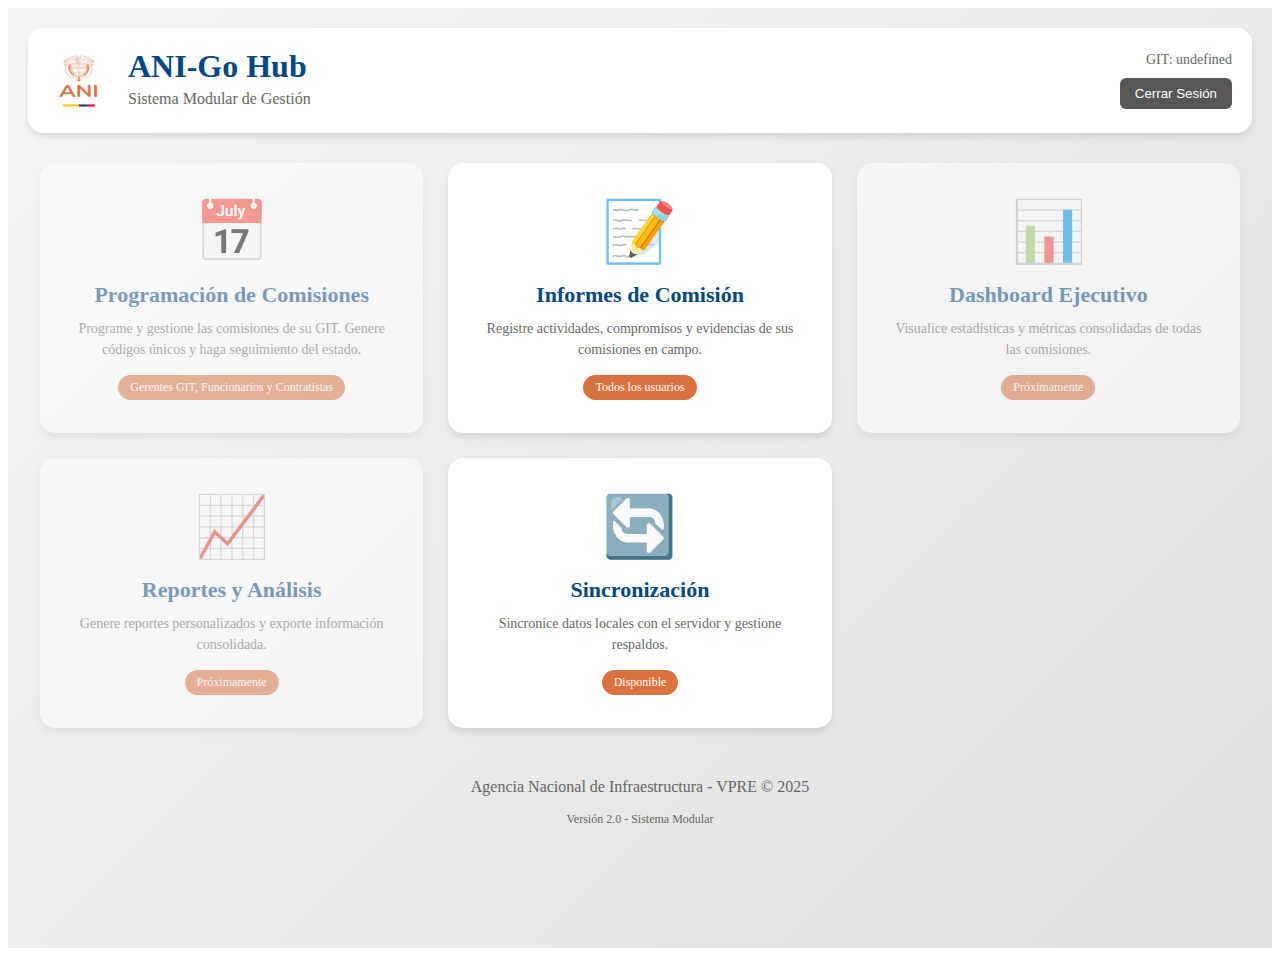
<file: hub.html>
<!DOCTYPE html>
<html lang="es">
<head>
    <title>ANI-Go Hub - Sistema Modular</title>
    <style>
        .hub-container {
            min-height: 100vh;
            background: linear-gradient(135deg, #f5f5f5 0%, #e0e0e0 100%);
            padding: 20px;
        }
        
        .hub-header {
            background: white;
            border-radius: 15px;
            padding: 20px;
            margin-bottom: 30px;
            box-shadow: 0 4px 6px rgba(0,0,0,0.1);
        }
        
        .modules-grid {
            display: grid;
            grid-template-columns: repeat(auto-fit, minmax(300px, 1fr));
            gap: 25px;
            max-width: 1200px;
            margin: 0 auto;
        }
        
        .module-card {
            background: white;
            border-radius: 15px;
            padding: 30px;
            text-align: center;
            cursor: pointer;
            transition: all 0.3s;
            box-shadow: 0 4px 6px rgba(0,0,0,0.1);
            border: 3px solid transparent;
        }
        
        .module-card:hover {
            transform: translateY(-5px);
            box-shadow: 0 8px 15px rgba(0,0,0,0.2);
            border-color: #da723f;
        }
        
        .module-icon {
            font-size: 60px;
            margin-bottom: 15px;
        }
        
        .module-title {
            font-size: 22px;
            font-weight: bold;
            color: #004884;
            margin-bottom: 10px;
        }
        
        .module-description {
            color: #666;
            font-size: 14px;
            line-height: 1.5;
        }
        
        .module-badge {
            background: #da723f;
            color: white;
            padding: 5px 12px;
            border-radius: 20px;
            font-size: 12px;
            margin-top: 15px;
            display: inline-block;
        }
    </style>
</head>
<body>
    <div class="hub-container">
        <!-- Header con info del usuario -->
        <div class="hub-header">
            <div style="display: flex; justify-content: space-between; align-items: center;">
                <div style="display: flex; align-items: center; gap: 20px;">
                    <img src="icons/icon-512.png" alt="ANI" style="width: 60px; height: 60px;">
                    <div>
                        <h1 style="color: #004884; margin: 0;">ANI-Go Hub</h1>
                        <p style="color: #666; margin: 5px 0;">Sistema Modular de Gestión</p>
                    </div>
                </div>
                <div style="text-align: right;">
                    <div style="color: #004884; font-weight: bold;" id="userName">LEON ALEJANDRO ORTEGA</div>
                    <div style="color: #666; font-size: 14px;" id="userGit">GIT: SuperAdmin</div>
                    <button onclick="logout()" style="margin-top: 10px; background: #575756; color: white; border: none; padding: 8px 15px; border-radius: 6px; cursor: pointer;">
                        Cerrar Sesión
                    </button>
                </div>
            </div>
        </div>

        <!-- Grid de módulos -->
        <div class="modules-grid">
            <!-- Módulo 1: Programación de Comisiones -->
            <div class="module-card" onclick="abrirModulo('comisiones')" id="modComisiones">
                <div class="module-icon">📅</div>
                <div class="module-title">Programación de Comisiones</div>
                <div class="module-description">
                    Programe y gestione las comisiones de su GIT. 
                    Genere códigos únicos y haga seguimiento del estado.
                </div>
                <div class="module-badge">Gerentes GIT, Funcionarios y Contratistas</div>
            </div>

            <!-- Módulo 2: Informes de Comisión -->
            <div class="module-card" onclick="abrirModulo('informes')">
                <div class="module-icon">📝</div>
                <div class="module-title">Informes de Comisión</div>
                <div class="module-description">
                    Registre actividades, compromisos y evidencias 
                    de sus comisiones en campo.
                </div>
                <div class="module-badge">Todos los usuarios</div>
            </div>

            <!-- Módulo de Aprobación de Comisiones -->
<div class="module-card" onclick="abrirModulo('aprobaciones')" id="modAprobaciones" style="display: none;">
    <div class="module-icon">✅</div>
    <div class="module-title">Aprobación de Comisiones</div>
    <div class="module-description">
        Apruebe o rechace solicitudes de comisión. 
        Gestione el flujo de aprobación.
    </div>
    <div class="module-badge">Supervisores y Validadores</div>
</div>

            <!-- Módulo 3: Dashboard (Futuro) -->
            <div class="module-card" onclick="abrirModulo('dashboard')" style="opacity: 0.5; cursor: not-allowed;">
                <div class="module-icon">📊</div>
                <div class="module-title">Dashboard Ejecutivo</div>
                <div class="module-description">
                    Visualice estadísticas y métricas consolidadas 
                    de todas las comisiones.
                </div>
                <div class="module-badge">Próximamente</div>
            </div>

            <!-- Módulo 4: Administración -->
            <div class="module-card" onclick="abrirModulo('admin')" id="modAdmin" style="display: none;">
                <div class="module-icon">⚙️</div>
                <div class="module-title">Administración</div>
                <div class="module-description">
                    Gestione usuarios, permisos y configuraciones 
                    del sistema.
                </div>
                <div class="module-badge">Super Admin</div>
            </div>

            <!-- Módulo 5: Reportes (Futuro) -->
            <div class="module-card" onclick="abrirModulo('reportes')" style="opacity: 0.5; cursor: not-allowed;">
                <div class="module-icon">📈</div>
                <div class="module-title">Reportes y Análisis</div>
                <div class="module-description">
                    Genere reportes personalizados y exporte 
                    información consolidada.
                </div>
                <div class="module-badge">Próximamente</div>
            </div>

            <!-- Módulo 6: Sincronización -->
            <div class="module-card" onclick="abrirModulo('sync')">
                <div class="module-icon">🔄</div>
                <div class="module-title">Sincronización</div>
                <div class="module-description">
                    Sincronice datos locales con el servidor 
                    y gestione respaldos.
                </div>
                <div class="module-badge">Disponible</div>
            </div>
        </div>

        <!-- Footer informativo -->
        <div style="text-align: center; margin-top: 50px; color: #666;">
            <p>Agencia Nacional de Infraestructura - VPRE © 2025</p>
            <p style="font-size: 12px;">Versión 2.0 - Sistema Modular</p>
        </div>
    </div>

    <script>
        // Verificar permisos al cargar
        document.addEventListener('DOMContentLoaded', function() {
            const user = JSON.parse(localStorage.getItem('ani_current_user') || '{}');
            
            // Mostrar/ocultar módulos según rol
            if (user.role === 'superadmin') {
                document.getElementById('modAdmin').style.display = 'block';
            }
            // Mostrar módulo de aprobaciones para supervisores y Johanna
if (['coordinador', 'admin', 'superadmin'].includes(user.role) || user.email === 'jvelez@ani.gov.co') {
    document.getElementById('modAprobaciones').style.display = 'block';
}
            
            // Solo gerentes ven comisiones
            const rolesGerente = ['coordinador', 'admin', 'superadmin', 'contratista', 'funcionario'];
            if (!rolesGerente.includes(user.role)) {
                document.getElementById('modComisiones').style.opacity = '0.5';
                document.getElementById('modComisiones').style.cursor = 'not-allowed';
                document.getElementById('modComisiones').onclick = null;
            }
            
            // Actualizar info usuario
            document.getElementById('userName').textContent = user.name;
            document.getElementById('userGit').textContent = `GIT: ${user.git}`;
        });

        function abrirModulo(modulo) {
            switch(modulo) {
                case 'comisiones':
                    window.location.href = 'modulo-comisiones.html';
                    break;
                case 'informes':
                    window.location.href = 'modulo-informes.html';
                    break;
                case 'admin':
                    window.location.href = 'admin-usuarios.html';
                    break;
                case 'sync':
                    sincronizarDatos();
                    break;
                case 'aprobaciones':
                        window.location.href = 'vista-aprobaciones.html';
                        break;
                default:
                    alert('Módulo en desarrollo');
            }
        }

        function sincronizarDatos() {
            alert('Sincronización iniciada...');
            // Lógica de sincronización
        }

        function logout() {
            if (confirm('¿Desea cerrar sesión?')) {
                localStorage.removeItem('ani_session');
                localStorage.removeItem('ani_current_user');
                window.location.href = 'index.html';
            }
        }
    </script>
</body>

</html>
</file>
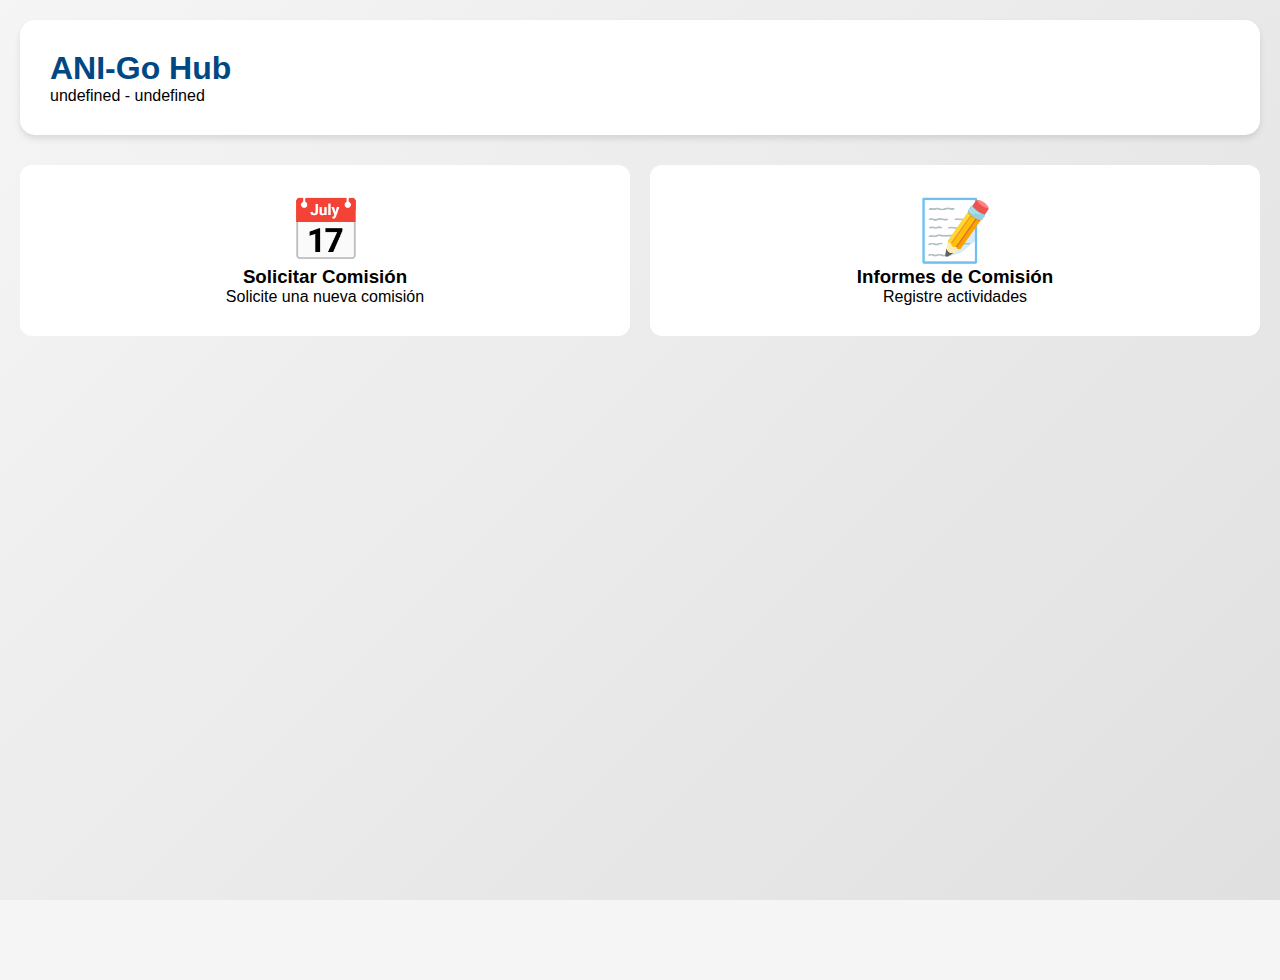
<file: vista-aprobaciones.html>
<!DOCTYPE html>
<html lang="es">
<head>
    <title>ANI-Go Hub</title>
    <meta charset="UTF-8">
    <meta name="viewport" content="width=device-width, initial-scale=1.0">
    <link rel="stylesheet" href="style.css">
</head>
<body>
    <div style="min-height: 100vh; background: linear-gradient(135deg, #f5f5f5 0%, #e0e0e0 100%); padding: 20px;">
        <div style="background: white; border-radius: 15px; padding: 30px; margin-bottom: 30px; box-shadow: 0 4px 6px rgba(0,0,0,0.1);">
            <h1 style="color: #004884;">ANI-Go Hub</h1>
            <p id="userInfo"></p>
        </div>

        <div style="display: grid; grid-template-columns: repeat(auto-fit, minmax(300px, 1fr)); gap: 20px;">
            <!-- Módulo Comisiones -->
            <div onclick="abrirModulo('comisiones')" style="background: white; padding: 30px; border-radius: 12px; cursor: pointer; text-align: center;">
                <div style="font-size: 60px;">📅</div>
                <h3>Solicitar Comisión</h3>
                <p>Solicite una nueva comisión</p>
            </div>

            <!-- Módulo Aprobaciones (solo supervisores) -->
            <div id="modAprobaciones" onclick="abrirModulo('aprobaciones')" style="background: white; padding: 30px; border-radius: 12px; cursor: pointer; text-align: center; display: none;">
                <div style="font-size: 60px;">✅</div>
                <h3>Aprobar Comisiones</h3>
                <p>Gestione aprobaciones</p>
            </div>

            <!-- Módulo Informes -->
            <div onclick="abrirModulo('informes')" style="background: white; padding: 30px; border-radius: 12px; cursor: pointer; text-align: center;">
                <div style="font-size: 60px;">📝</div>
                <h3>Informes de Comisión</h3>
                <p>Registre actividades</p>
            </div>
        </div>
    </div>

    <script>
        const user = JSON.parse(localStorage.getItem('ani_current_user') || '{}');
        
        // Mostrar módulo de aprobaciones solo para supervisores
        if (['coordinador', 'admin', 'superadmin'].includes(user.role) || user.email === 'jvelez@ani.gov.co') {
            document.getElementById('modAprobaciones').style.display = 'block';
        }
        
        document.getElementById('userInfo').textContent = `${user.name} - ${user.git}`;
        
        function abrirModulo(modulo) {
            switch(modulo) {
                case 'comisiones':
                    window.location.href = 'modulo-comisiones.html';
                    break;
                case 'aprobaciones':
                    window.location.href = 'vista-aprobaciones.html';
                    break;
                case 'informes':
                    window.location.href = 'index.html';
                    break;
            }
        }
    </script>
</body>
</html>
</file>
<file: style.css>
* {
    margin: 0;
    padding: 0;
    box-sizing: border-box;
}

/* ============================================= */
/* PALETA DE COLORES Y VARIABLES GLOBALES        */
/* ============================================= */
:root {
    --ani-orange: #da723f;
    --ani-dark-grey: #575756;
    --primary-color: #004884; /* Azul institucional para la app principal */
    --success: #28a745;
    --danger: #dc3545;
    --light: #f8f9fa;
    --border: #dee2e6;
}

/* ============================================= */
/* ESTILOS DE LA APLICACIÓN PRINCIPAL            */
/* ============================================= */
body {
    font-family: -apple-system, BlinkMacSystemFont, 'Segoe UI', Roboto, sans-serif;
    background: #f5f5f5;
    padding-bottom: 80px; /* Aumentado para que el menú no tape contenido */
}

.header {
    background: var(--primary-color);
    color: white;
    padding: 15px;
    position: sticky;
    top: 0;
    z-index: 100;
    display: flex;
    justify-content: space-between;
    align-items: center;
}

.status-indicator {
    width: 10px;
    height: 10px;
    border-radius: 50%;
    display: inline-block;
    margin-right: 5px;
}

.online { background: var(--success); }
.offline { background: var(--danger); }

.form-section {
    background: white;
    margin: 10px;
    padding: 15px;
    border-radius: 8px;
    box-shadow: 0 2px 4px rgba(0,0,0,0.1);
}

.form-title {
    font-size: 16px;
    font-weight: 600;
    margin-bottom: 15px;
    color: #333;
}

input, select, textarea {
    width: 100%;
    padding: 12px;
    border: 1px solid #ddd;
    border-radius: 6px;
    font-size: 16px;
    margin-bottom: 10px;
}

textarea {
    min-height: 100px;
    resize: vertical;
}

.btn {
    padding: 12px 20px;
    border: none;
    border-radius: 6px;
    font-size: 16px;
    font-weight: 500;
    cursor: pointer;
    width: 100%;
    margin-top: 10px;
}

.btn-primary {
    background: var(--primary-color);
    color: white;
}

.btn-secondary {
    background: var(--ani-dark-grey);
    color: white;
}

.btn-success {
    background: var(--success);
    color: white;
}

.floating-menu {
    position: fixed;
    bottom: 0;
    left: 0;
    right: 0;
    background: white;
    border-top: 1px solid #ddd;
    display: flex;
    justify-content: space-around;
    padding: 12px 10px;
    box-shadow: 0 -2px 10px rgba(0,0,0,0.1);
}

.menu-btn {
    background: none;
    border: none;
    font-size: 16px;
    color: #666;
    cursor: pointer;
    padding: 8px;
    display: flex;
    flex-direction: column;
    align-items: center;
    gap: 4px;
}

.menu-btn.active {
    color: var(--primary-color);
    font-weight: bold;
}

.section {
    display: none;
}

.section.active {
    display: block;
}

.compromiso-item, .actividad-item {
    background: #f8f9fa;
    padding: 10px;
    margin: 10px 0;
    border-radius: 6px;
    border-left: 3px solid var(--primary-color);
}

.sync-status {
    padding: 10px;
    background: #fff3cd;
    border-radius: 6px;
    margin: 10px;
    text-align: center;
    font-size: 14px;
}

/* ============================================= */
/* ESTILOS PARA LA VISTA DE LOGIN (NUEVO)        */
/* ============================================= */

#auth-section {
    min-height: 100vh;
    width: 100%;
    display: flex;
    align-items: center;
    justify-content: center;
    padding: 20px;
    background-color: var(--ani-orange);
}

.auth-container {
    width: 100%;
    max-width: 450px;
}

.login-card {
    background: white;
    border-radius: 20px;
    box-shadow: 0 20px 60px rgba(0,0,0,0.3);
    overflow: hidden;
    animation: slideUp 0.6s ease-out;
}

@keyframes slideUp {
    from { opacity: 0; transform: translateY(30px); }
    to { opacity: 1; transform: translateY(0); }
}

.login-card .header {
    background: var(--ani-dark-grey);
    color: white;
    padding: 40px 30px;
    text-align: center;
}

.login-card .logo {
    width: 80px;
    height: 80px;
    background: white;
    border-radius: 50%;
    display: flex;
    align-items: center;
    justify-content: center;
    margin: 0 auto 20px;
    font-weight: bold;
    color: var(--ani-orange);
    font-size: 24px;
    border: 2px solid var(--ani-orange);
}

.login-card .form-container {
    padding: 40px 30px;
}

.login-card .form-group {
    margin-bottom: 25px;
}

.login-card .form-group label {
    display: block;
    margin-bottom: 8px;
    font-weight: 600;
    color: var(--ani-dark-grey);
    font-size: 14px;
}

.login-card .form-group input {
    width: 100%;
    padding: 15px;
    border: 2px solid var(--border);
    border-radius: 10px;
    font-size: 16px;
    transition: all 0.3s ease;
    background: #fafafa;
}

.login-card .form-group input:focus {
    outline: none;
    border-color: var(--ani-orange);
    background: white;
    box-shadow: 0 0 0 3px rgba(218, 114, 63, 0.2);
}

.login-card .btn-primary {
    background: linear-gradient(135deg, var(--ani-orange) 0%, #d46532 100%);
    color: white;
}

.login-card .btn-primary:hover:not(:disabled) {
    transform: translateY(-2px);
    box-shadow: 0 8px 25px rgba(218, 114, 63, 0.3);
}

.login-card .message {
    padding: 12px;
    border-radius: 8px;
    margin-bottom: 20px;
    font-size: 14px;
    text-align: center;
    display: none;
}

.login-card .error-message {
    background: var(--danger);
    color: white;
}

.loading {
    display: inline-block;
    width: 20px;
    height: 20px;
    border: 3px solid rgba(255,255,255,.3);
    border-radius: 50%;
    border-top-color: white;
    animation: spin 1s ease-in-out infinite;
}

@keyframes spin {
    to { transform: rotate(360deg); }
}

/* ============================================= */
/* ESTILOS PARA EL MODAL DE EDICIÓN              */
/* ============================================= */
.modal-overlay {
    position: fixed;
    top: 0;
    left: 0;
    width: 100%;
    height: 100%;
    background: rgba(0, 0, 0, 0.6);
    display: flex;
    justify-content: center;
    align-items: center;
    z-index: 1000;
}

.modal-content {
    background: white;
    padding: 25px;
    border-radius: 12px;
    width: 90%;
    max-width: 500px;
    box-shadow: 0 5px 15px rgba(0,0,0,0.3);
}

.modal-content label {
    display: block;
    margin-top: 15px;
    margin-bottom: 5px;
    font-weight: 600;
    font-size: 14px;
    color: #333;
}

.modal-actions {
    margin-top: 20px;
    display: flex;
    justify-content: flex-end;
    gap: 10px;
}
</file>
